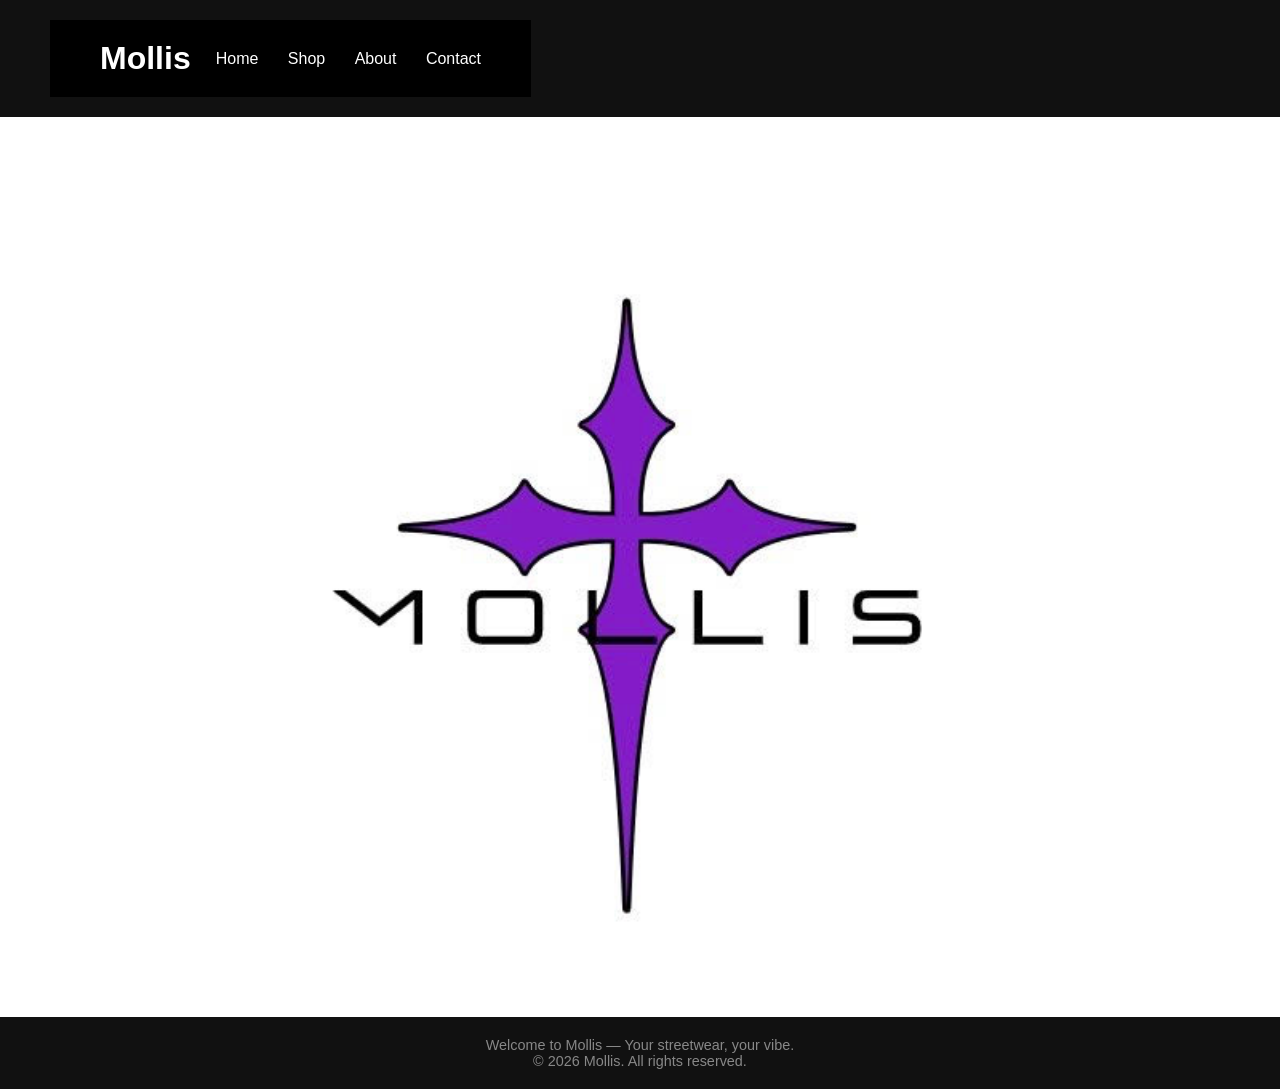
<file: frontend/index.html>
<!DOCTYPE html>
<html lang="en">
<head>
    <meta charset="UTF-8">
    <meta name="viewport" content="width=device-width, initial-scale=1.0">
    <title>Mollis — Quiet Strength</title>
    <link rel="stylesheet" href="style.css">
</head>
<body>
  <header>
    <div class="header-container">

      <h1>Mollis</h1>
      <nav>
        <a href="index.html">Home</a>
        <a href="shop.html">Shop</a>
        <a href="about.html">About</a>
        <a href="contact.html">Contact</a>
      </nav>
    </div>
  </header>

  <main>
  <section class="hero"></section>
</main>
<footer>
  <p class="footer-text">Welcome to Mollis — Your streetwear, your vibe.</p>
  <p>&copy; 2026 Mollis. All rights reserved.</p>
</footer>

</html>
</file>
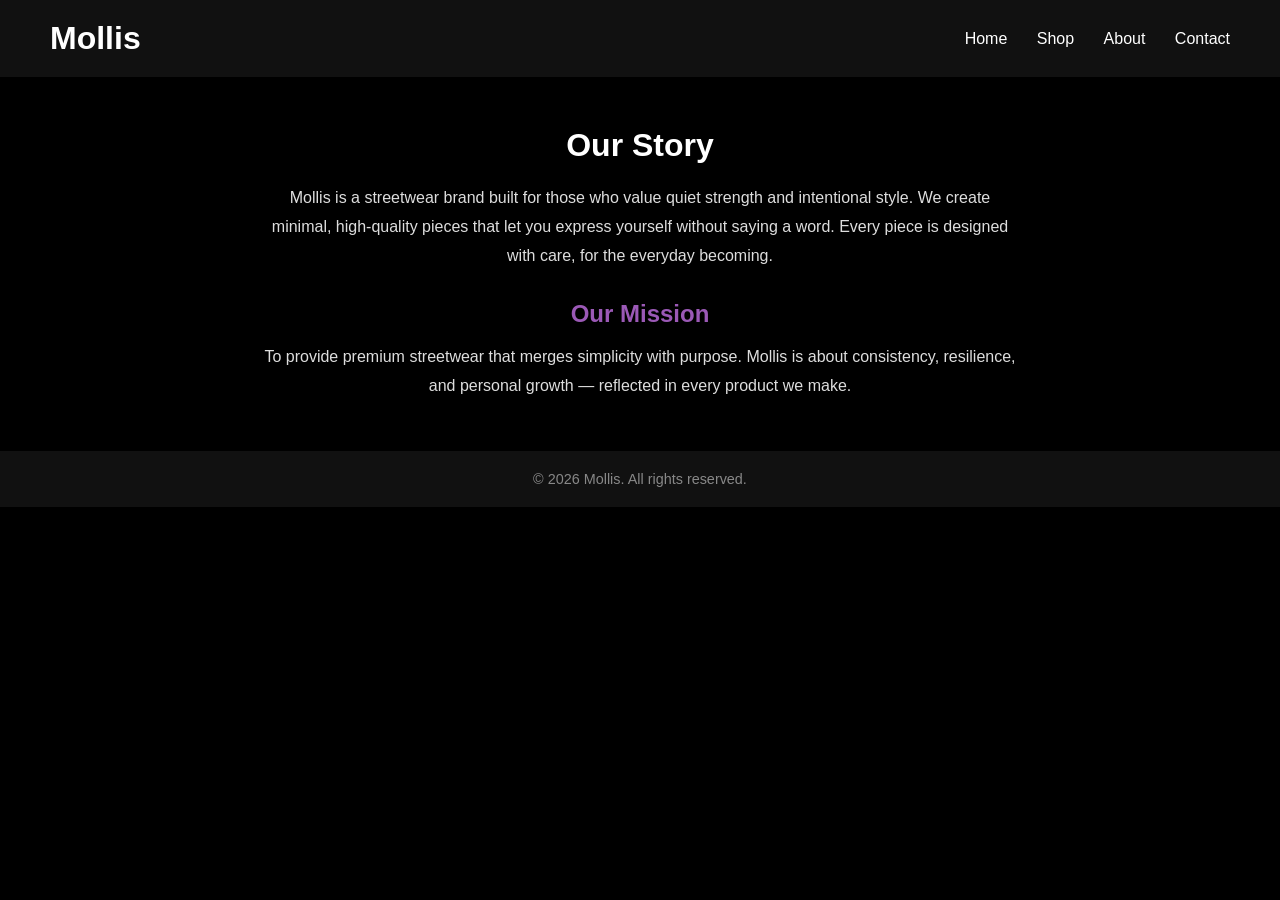
<file: frontend/about.html>
<!DOCTYPE html>
<html lang="en">
<head>
    <meta charset="UTF-8">
    <meta name="viewport" content="width=device-width, initial-scale=1.0">
    <title>About Mollis</title>
    <link rel="stylesheet" href="style.css">
</head>
<body>
    <header>
        <h1>Mollis</h1>
        <nav>
            <a href="index.html">Home</a>
            <a href="shop.html">Shop</a>
            <a href="about.html">About</a>
            <a href="contact.html">Contact</a>
        </nav>
    </header>

    <main>
        <section id="about">
            <h2>Our Story</h2>
            <p>Mollis is a streetwear brand built for those who value quiet strength and intentional style. We create minimal, high-quality pieces that let you express yourself without saying a word. Every piece is designed with care, for the everyday becoming.</p>

            <h3>Our Mission</h3>
            <p>To provide premium streetwear that merges simplicity with purpose. Mollis is about consistency, resilience, and personal growth — reflected in every product we make.</p>
        </section>
    </main>

    <footer>
        <p>&copy; 2026 Mollis. All rights reserved.</p>
    </footer>
</body>
</html>
</file>
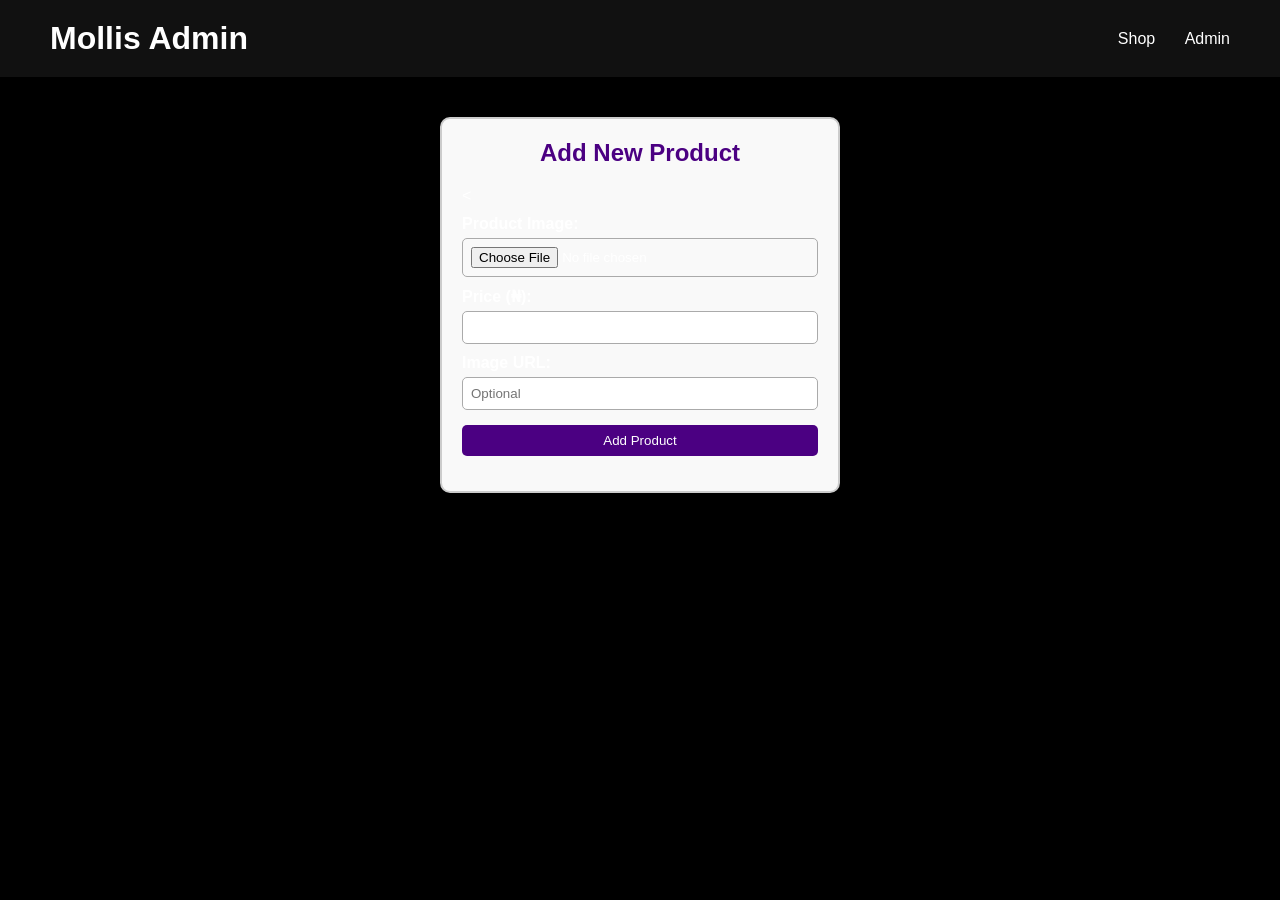
<file: frontend/admin.html>
<!DOCTYPE html>
<html lang="en">
<head>
    <meta charset="UTF-8">
    <meta name="viewport" content="width=device-width, initial-scale=1.0">
    <title>Mollis Admin</title>
    <link rel="stylesheet" href="style.css">
</head>
<body>
    <header>
        <h1>Mollis Admin</h1>
        <nav>
            <a href="shop.html">Shop</a>
            <a href="admin.html">Admin</a>
        </nav>
    </header>

    <main>
        <section id="add-product">
            <h2>Add New Product</h2>
            <form id="product-form">
                <<label>Product Image:</label>
<input type="file" id="image" accept="image/*">


                <label>Price (₦):</label>
                <input type="number" id="price" required>

                <label>Image URL:</label>
                <input type="text" id="image" placeholder="Optional">

                <button type="submit">Add Product</button>
            </form>

            <p id="success-msg" style="color:green;"></p>
        </section>
    </main>

    <script src="admin.js"></script>
</body>
</html>
</file>
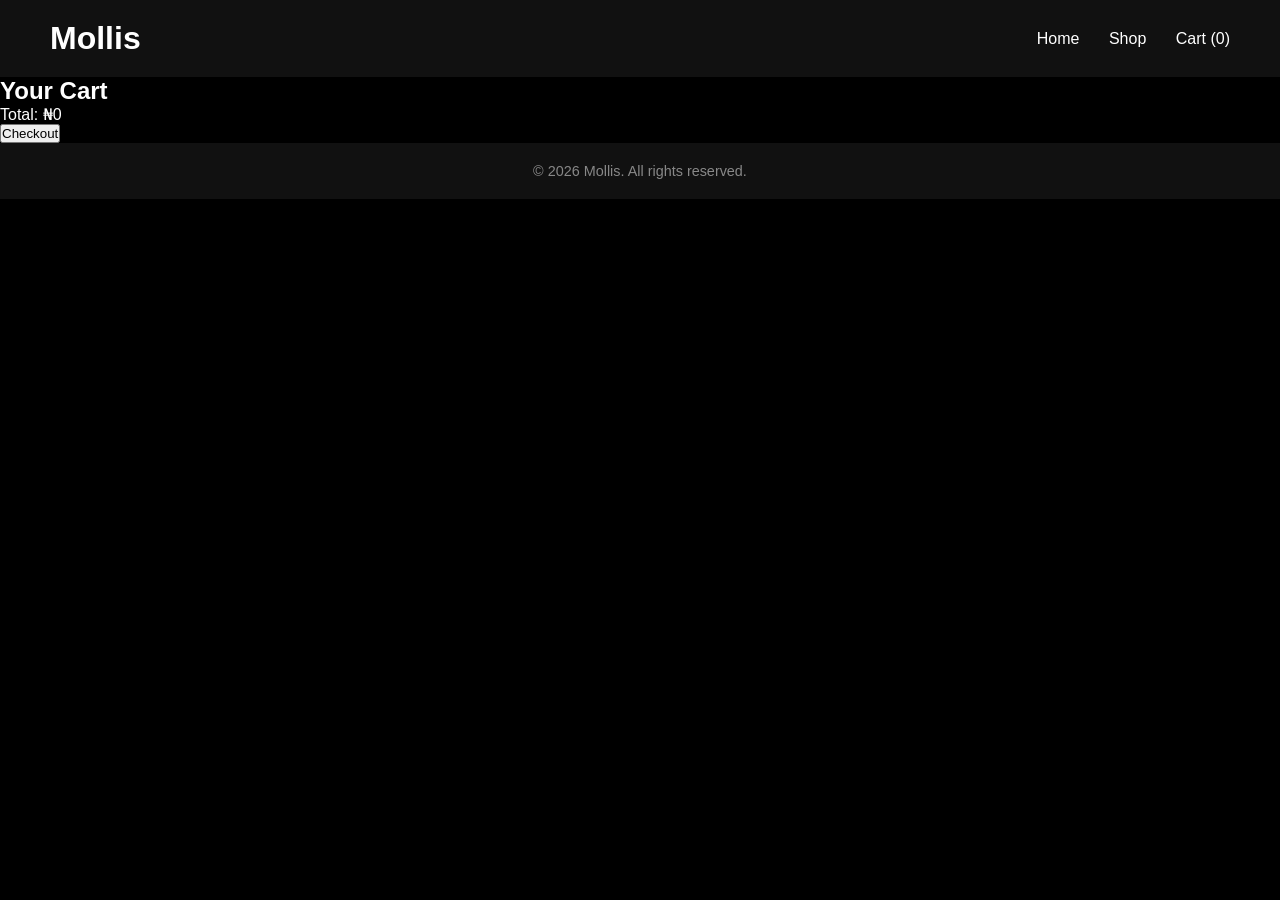
<file: frontend/cart.html>
<!DOCTYPE html>
<html lang="en">
<head>
    <meta charset="UTF-8">
    <meta name="viewport" content="width=device-width, initial-scale=1.0">
    <title>Mollis Cart</title>
    <link rel="stylesheet" href="style.css">
</head>
<body>
    <header>
        <h1>Mollis</h1>
        <nav>
            <a href="index.html">Home</a>
            <a href="shop.html">Shop</a>
            <a href="cart.html">Cart (<span id="cart-count">0</span>)</a>
        </nav>
    </header>

    <main>
        <section id="cart">
            <h2>Your Cart</h2>
            <div id="cart-items"></div>
            <p>Total: ₦<span id="cart-total">0</span></p>
            <button id="checkout-btn">Checkout</button>
        </section>
    </main>

    <footer>
        <p>&copy; 2026 Mollis. All rights reserved.</p>
    </footer>

    <script src="cart.js"></script>
</body>
</html>
</file>
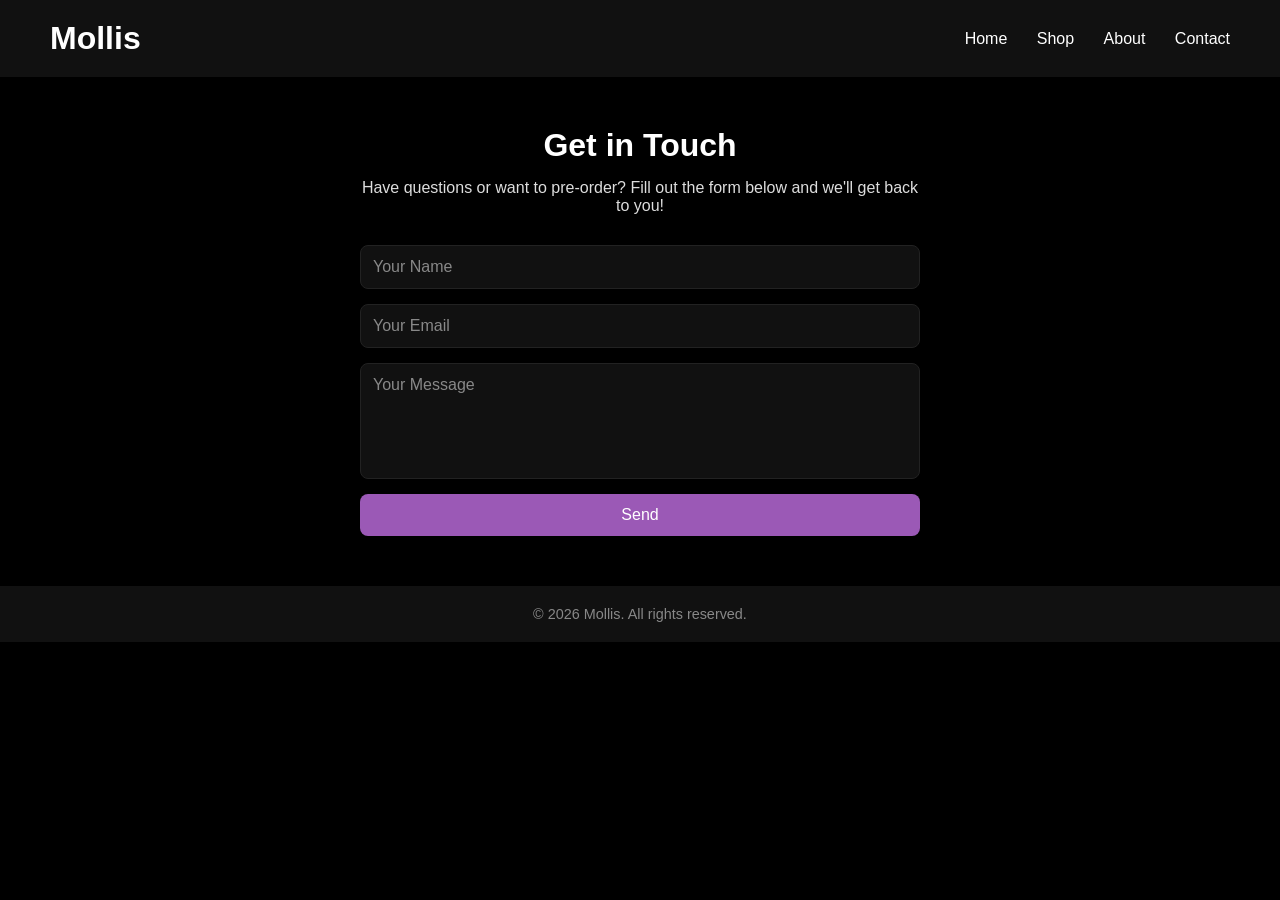
<file: frontend/contact.html>
<!DOCTYPE html>
<html lang="en">
<head>
    <meta charset="UTF-8">
    <meta name="viewport" content="width=device-width, initial-scale=1.0">
    <title>Contact Mollis</title>
    <link rel="stylesheet" href="style.css">
</head>
<body>
    <header>
        <h1>Mollis</h1>
        <nav>
            <a href="index.html">Home</a>
            <a href="shop.html">Shop</a>
            <a href="about.html">About</a>
            <a href="contact.html">Contact</a>
        </nav>
    </header>

    <main>
        <section id="contact">
            <h2>Get in Touch</h2>
            <p>Have questions or want to pre-order? Fill out the form below and we'll get back to you!</p>
            <form>
                <input type="text" name="name" placeholder="Your Name" required>
                <input type="email" name="email" placeholder="Your Email" required>
                <textarea name="message" placeholder="Your Message" rows="5" required></textarea>
                <button type="submit">Send</button>
            </form>
        </section>
    </main>

    <footer>
        <p>&copy; 2026 Mollis. All rights reserved.</p>
    </footer>
</body>
</html>
</file>
<file: frontend/style.css>
/* RESET & BASE */
* {
    margin: 0;
    padding: 0;
    box-sizing: border-box;
    font-family: 'Arial', sans-serif;
}

body {
    background-color: #000; /* black background */
    color: #fff; /* white text */
}

/* HEADER */
header {
    display: flex;
    justify-content: space-between;
    align-items: center;
    padding: 20px 50px;
    background-color: #111;
}

header h1 {
    font-size: 2rem;
    color: #fff;
}

header nav a {
    color: #fff;
    text-decoration: none;
    margin-left: 25px;
    font-weight: 500;
}

header nav a:hover {
    color: #9b59b6; /* purple hover */
}

/* HERO SECTION */
#hero {
    display: flex;
    justify-content: center;
    align-items: center;
    height: 70vh;
    text-align: center;
    background-color: #111;
}

#hero h2 {
    font-size: 2.5rem;
    color: #fff;
    max-width: 600px;
}

/* PRODUCTS SECTION */
#products {
    padding: 50px;
    display: grid;
    grid-template-columns: repeat(auto-fit, minmax(200px, 1fr));
    gap: 30px;
}

/* FOOTER */
footer {
    padding: 20px;
    text-align: center;
    background-color: #111;
    color: #888;
    font-size: 0.9rem;
}

.product-card {
    background-color: #111;
    padding: 15px;
    text-align: center;
    border: 1px solid #222;
    border-radius: 10px;
}

.product-card img {
    width: 100%;
    height: auto;
    border-radius: 10px;
    margin-bottom: 10px;
}

.product-card h3 {
    font-size: 1.2rem;
    margin-bottom: 5px;
    color: #fff;
}

.product-card p {
    color: #9b59b6; /* purple price */
    margin-bottom: 10px;
    font-weight: 500;
}

.product-card button {
    background-color: #9b59b6;
    color: #fff;
    border: none;
    padding: 8px 15px;
    border-radius: 5px;
    cursor: pointer;
}

.product-card button:hover {
    background-color: #7d3fa1;
}

/* RESPONSIVE */
@media (max-width: 768px) {
    header {
        flex-direction: column;
        align-items: flex-start;
    }

    header nav {
        margin-top: 10px;
    }

    #hero h2 {
        font-size: 1.8rem;
        padding: 0 20px;
    }

    #products {
        padding: 20px;
        grid-template-columns: 1fr; /* stack products vertically */
        gap: 20px;
    }

    .product-card {
        padding: 10px;
    }
}

@media (min-width: 769px) and (max-width: 1200px) {
    #products {
        grid-template-columns: repeat(2, 1fr); /* 2 products per row */
    }
}

/* ABOUT PAGE STYLING */
#about {
    max-width: 800px;
    margin: 50px auto;
    padding: 0 20px;
    text-align: center;
}

#about h2 {
    font-size: 2rem;
    margin-bottom: 20px;
    color: #fff;
}

#about h3 {
    font-size: 1.5rem;
    margin-top: 30px;
    margin-bottom: 15px;
    color: #9b59b6; /* purple accent */
}

#about p {
    font-size: 1rem;
    line-height: 1.8;
    color: #ddd;
}

/* CONTACT PAGE STYLING */
#contact {
    max-width: 600px;
    margin: 50px auto;
    padding: 0 20px;
    text-align: center;
}

#contact h2 {
    font-size: 2rem;
    margin-bottom: 15px;
    color: #fff;
}

#contact p {
    font-size: 1rem;
    margin-bottom: 30px;
    color: #ddd;
}

#contact form {
    display: flex;
    flex-direction: column;
    gap: 15px;
}

#contact input,
#contact textarea {
    padding: 12px;
    border: 1px solid #222;
    border-radius: 8px;
    background-color: #111;
    color: #fff;
    font-size: 1rem;
    resize: none;
}

#contact input::placeholder,
#contact textarea::placeholder {
    color: #888;
}

#contact button {
    background-color: #9b59b6;
    color: #fff;
    border: none;
    padding: 12px;
    border-radius: 8px;
    font-size: 1rem;
    cursor: pointer;
}

#contact button:hover {
    background-color: #7d3fa1;
}
/* SHOP PAGE STYLING FIX */
#shop {
    max-width: 1000px;
    margin: 50px auto;
    padding: 0 20px;
    text-align: center;
}

#shop h2 {
    font-size: 2rem;
    margin-bottom: 40px;
    color: #fff;
}

/* Product grid like homepage but cleaner */
.shop-products {
    display: flex;
    flex-wrap: wrap;
    justify-content: center;
    gap: 30px;
}

.shop-products .product-card {
    width: 250px;
    background-color: #111;
    padding: 20px;
    border-radius: 12px;
    border: 1px solid #222;
    text-align: center;
    transition: transform 0.2s ease;
}

.shop-products .product-card:hover {
    transform: translateY(-5px); /* subtle lift on hover */
}

.shop-products .product-card img {
    width: 100%;
    height: auto;
    border-radius: 10px;
    margin-bottom: 15px;
}

.shop-products .product-card h3 {
    font-size: 1.2rem;
    margin-bottom: 8px;
    color: #fff;
}

.shop-products .product-card p {
    color: #9b59b6;
    margin-bottom: 15px;
    font-weight: 500;
}

.shop-products .product-card button {
    background-color: #9b59b6;
    color: #fff;
    border: none;
    padding: 10px 20px;
    border-radius: 6px;
    font-size: 1rem;
    cursor: pointer;
}

.shop-products .product-card button:hover {
    background-color: #7d3fa1;
}

/* SHOP PAGE RESPONSIVE */
@media (max-width: 768px) {
    .shop-products {
        flex-direction: column;
        align-items: center;
        gap: 20px;
    }

    .shop-products .product-card {
        width: 90%; /* makes cards wider but fit mobile screen */
        padding: 15px;
    }
}

@media (min-width: 769px) and (max-width: 1200px) {
    .shop-products {
        justify-content: center;
        gap: 25px;
    }

    .shop-products .product-card {
        width: 45%; /* 2 cards per row on tablets */
    }
}

/* Admin Panel Styles */
#add-product {
    max-width: 400px;
    margin: 40px auto;
    padding: 20px;
    border: 2px solid #ccc;
    border-radius: 10px;
    background-color: #f9f9f9;
}

#add-product h2 {
    text-align: center;
    margin-bottom: 20px;
    color: #4b0082; /* Mollis purple */
}

#add-product label {
    display: block;
    margin-top: 10px;
    font-weight: bold;
}

#add-product input,
#add-product select,
#add-product button {
    width: 100%;
    padding: 8px;
    margin-top: 5px;
    border-radius: 5px;
    border: 1px solid #aaa;
}

#add-product button {
    margin-top: 15px;
    background-color: #4b0082;
    color: white;
    border: none;
    cursor: pointer;
}

#add-product button:hover {
    background-color: #6a00b8;
}

#success-msg {
    text-align: center;
    margin-top: 15px;
    font-weight: bold;
}

/* Header */
.header-container {
  display: flex;
  align-items: center;
  justify-content: space-between;
  padding: 20px 50px;
  background-color: #000;
  color: #fff;
}

.brand-logo {
  height: 60px;
}

nav a {
  color: #fff;
  margin-left: 20px;
  text-decoration: none;
  font-weight: bold;
}

nav a:hover {
  color: #9b59b6; /* purple hover */
}

/* Hero section – big background logo */
.hero {
    
  width: 100vw;
  height: 100vh;
  background-image: url('images/banner1.jpg');
  background-size: cover;
  background-position: center;
  background-repeat: no-repeat;
}
/* Mobile fix */
@media screen and (max-width: 600px) {
  .hero {
    height: 80vh;
    background-position: center;
  }
}
</file>
